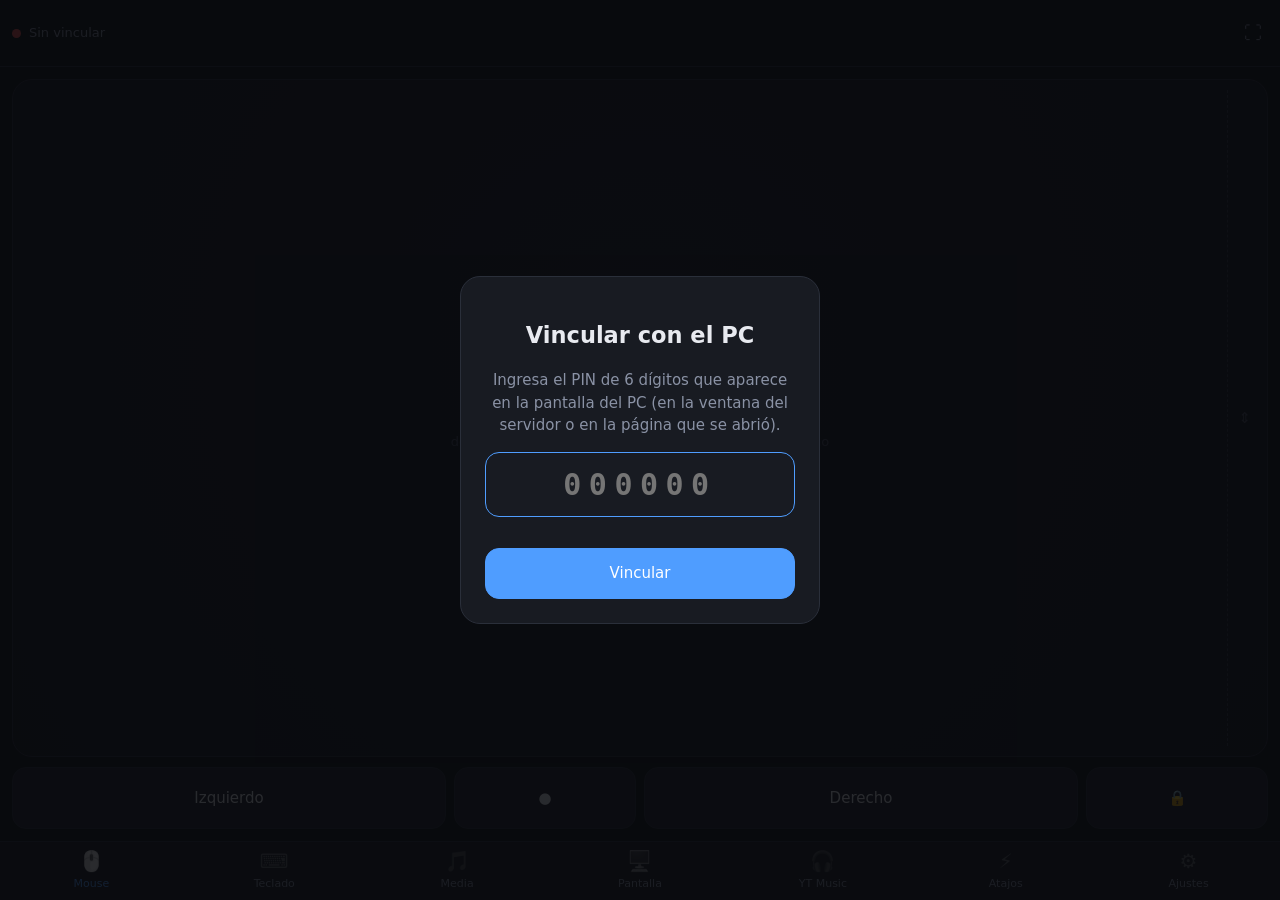
<file: web/index.html>
<!doctype html>
<html lang="es">
<head>
<meta charset="utf-8">
<meta name="viewport" content="width=device-width,initial-scale=1,maximum-scale=1,user-scalable=no,viewport-fit=cover,interactive-widget=resizes-content">
<meta name="theme-color" content="#0f1115">
<meta name="mobile-web-app-capable" content="yes">
<title>Control PC</title>
<link rel="manifest" href="manifest.webmanifest">
<link rel="icon" href="icon.svg" type="image/svg+xml">
<link rel="stylesheet" href="style.css">
</head>
<body>

<header class="top">
  <span id="dot" class="dot"></span>
  <span id="status">Conectando…</span>
  <span id="pcname" class="pcname"></span>
  <span id="latency" class="latency"></span>
  <button id="fullscreen" class="icon-btn" aria-label="Pantalla completa">⛶</button>
</header>

<main>
  <!-- ============================ MOUSE ============================ -->
  <section id="tab-mouse" class="panel active">
    <div id="pad" class="pad">
      <div class="pad-hint">
        1 dedo: mover · toque: clic<br>
        2 dedos: scroll · toque con 2: clic derecho<br>
        doble toque y arrastrar: arrastrar · mantener: clic derecho
      </div>
      <div id="strip" class="strip"><span>⇕</span></div>
    </div>
    <div class="mbtns">
      <button data-hold="l">Izquierdo</button>
      <button data-hold="m" class="narrow">●</button>
      <button data-hold="r">Derecho</button>
      <button id="draglock" class="narrow" title="Mantener clic izquierdo">🔒</button>
      <button id="gyro" class="narrow" title="Mantén presionado y mueve el celular" hidden>🎯</button>
    </div>
  </section>

  <!-- ============================ TECLADO ============================ -->
  <section id="tab-keys" class="panel scroll">
    <label class="lbl" for="live">Escribe aquí (se envía al instante)</label>
    <input id="live" class="live" type="text" autocomplete="off" autocorrect="off" autocapitalize="off" spellcheck="false" placeholder="Toca para abrir el teclado…">

    <div class="mods">
      <button class="mod" data-mod="ctrl">Ctrl</button>
      <button class="mod" data-mod="alt">Alt</button>
      <button class="mod" data-mod="shift">Shift</button>
      <button class="mod" data-mod="win">Win</button>
    </div>

    <div class="grid g5">
      <button data-key="esc">Esc</button>
      <button data-key="tab">Tab</button>
      <button data-key="backspace" data-repeat>⌫</button>
      <button data-key="delete" data-repeat>Supr</button>
      <button data-key="enter">⏎</button>
    </div>
    <div class="arrows">
      <button data-key="home">Inicio</button>
      <button data-key="up" data-repeat>▲</button>
      <button data-key="end">Fin</button>
      <button data-key="pageup">RePág</button>
      <button data-key="left" data-repeat>◀</button>
      <button data-key="down" data-repeat>▼</button>
      <button data-key="right" data-repeat>▶</button>
      <button data-key="pagedown">AvPág</button>
    </div>
    <div class="grid g2">
      <button data-key="space" class="wide">Espacio</button>
      <button data-key="menu">Menú ≡</button>
    </div>

    <details class="box">
      <summary>Teclas F1 – F12</summary>
      <div class="grid g6" id="fkeys"></div>
    </details>

    <details class="box">
      <summary>Enviar texto largo / pegar</summary>
      <textarea id="bulk" rows="4" placeholder="Escribe o pega un texto, enlace, etc."></textarea>
      <div class="grid g2">
        <button id="bulk-send" class="primary">Escribir en el PC</button>
        <button id="bulk-send-enter">Escribir + Enter</button>
      </div>
    </details>

    <details class="box">
      <summary>Portapapeles compartido</summary>
      <div class="grid g2">
        <button id="clip-to-pc">📋 Celular → PC</button>
        <button id="clip-from-pc">📥 PC → Celular</button>
      </div>
      <p class="note" id="clip-note">Copia algo en un lado y pégalo en el otro (Ctrl+V en el PC).</p>
    </details>
  </section>

  <!-- ============================ MEDIA ============================ -->
  <section id="tab-media" class="panel scroll">
    <div class="media-main">
      <button data-key="prev" class="round">⏮</button>
      <button data-key="playpause" class="round big">⏯</button>
      <button data-key="next" class="round">⏭</button>
    </div>
    <div class="grid g3 vol">
      <button data-key="voldown" data-repeat data-norepeatmods>🔉 −</button>
      <button data-key="volmute">🔇</button>
      <button data-key="volup" data-repeat data-norepeatmods>🔊 +</button>
    </div>
    <div class="grid g3">
      <button data-key="left" data-repeat>⏪ −5s</button>
      <button data-key="stop">⏹ Stop</button>
      <button data-key="right" data-repeat>+5s ⏩</button>
    </div>
    <div class="grid g3">
      <button data-key="space">␣ Pausa (web)</button>
      <button data-key="f">⛶ F</button>
      <button data-key="f11">F11</button>
    </div>
    <p class="note">⏮ ⏯ ⏭ funcionan con Spotify, YouTube, VLC, etc. Los botones de ±5s y “Pausa (web)” envían ←/→/Espacio a la ventana activa.</p>
  </section>

  <!-- ============================ PANTALLA DEL PC ============================ -->
  <section id="tab-screen" class="panel scr-panel">
    <div id="scr-wrap" class="scr-wrap">
      <div id="scr-stage" class="scr-stage">
        <img id="scr-img" alt="" draggable="false">
        <video id="scr-video" autoplay playsinline muted hidden></video>
      </div>
      <div id="scr-msg" class="scr-msg">Abre esta pestaña para ver la pantalla del PC</div>
    </div>
    <div id="scr-keys" class="scr-keys" hidden>
      <input id="scr-live" type="text" placeholder="Escribe aquí: va directo al PC" autocomplete="off" autocapitalize="off" spellcheck="false" enterkeyhint="send">
    </div>
    <div class="scr-bar">
      <span id="scr-mode" class="scr-badge">Imágenes</span>
      <button id="scr-fit" aria-label="Quitar el zoom">⤢</button>
      <button data-key="esc">Esc</button>
      <button id="scr-kbd" aria-label="Teclado">⌨️</button>
      <button id="scr-full" class="primary" aria-label="Pantalla completa horizontal">⛶ Horizontal</button>
    </div>
  </section>

  <!-- ============================ YOUTUBE MUSIC ============================ -->
  <section id="tab-music" class="panel scroll">
    <div id="ytm-noext" class="box ytm-msg" hidden>
      <b>YouTube Music no está abierto en el PC</b>
      <button class="primary ytm-open" style="width:100%;margin-top:10px">Abrir YouTube Music en el PC</button>
      <p>Se abre en el navegador predeterminado del PC. Si ya está abierto y sigue este aviso, falta instalar la extensión <b>Control PC - YouTube Music</b> en ese navegador (ver LEEME.md).</p>
    </div>
    <div id="ytm-notab" class="box ytm-msg" hidden>
      <b>YouTube Music no está abierto en el PC</b>
      <button class="primary ytm-open" style="width:100%;margin-top:10px">Abrir YouTube Music en el PC</button>
    </div>

    <div id="ytm-player" class="ytm-player" hidden>
      <div class="ytm-top">
        <img id="ytm-art" class="ytm-art" alt="" referrerpolicy="no-referrer">
        <div class="ytm-meta">
          <div id="ytm-title" class="ytm-title">Nada sonando</div>
          <div id="ytm-artist" class="ytm-artist">Busca una canción abajo</div>
        </div>
      </div>
      <input type="range" id="ytm-seek" min="0" max="100" step="1" value="0" aria-label="Progreso">
      <div class="ytm-times"><span id="ytm-cur">0:00</span><span id="ytm-dur">0:00</span></div>
      <div class="ytm-ctrls">
        <button data-ytm="shuffle" class="ytm-sm" aria-label="Aleatorio">🔀</button>
        <button data-ytm="prev" class="round" aria-label="Anterior">⏮</button>
        <button data-ytm="playpause" id="ytm-pp" class="round big" aria-label="Reproducir o pausar">▶</button>
        <button data-ytm="next" class="round" aria-label="Siguiente">⏭</button>
        <button data-ytm="repeat" id="ytm-repeat" class="ytm-sm" aria-label="Repetir">🔁</button>
      </div>
      <div class="ytm-row2">
        <button data-ytm="dislike" id="ytm-dislike" class="ytm-sm" aria-label="No me gusta">👎</button>
        <span class="ytm-volicon">🔈</span>
        <input type="range" id="ytm-vol" min="0" max="100" step="1" aria-label="Volumen de YouTube Music">
        <button data-ytm="like" id="ytm-like" class="ytm-sm" aria-label="Me gusta">👍</button>
      </div>
    </div>

    <form id="ytm-search-form" class="ytm-search">
      <input id="ytm-q" type="search" placeholder="Buscar canciones, artistas…" enterkeyhint="search" autocomplete="off">
      <button class="primary" type="submit">Buscar</button>
    </form>
    <p id="ytm-note" class="note"></p>
    <div id="ytm-results" class="ytm-list"></div>

    <details class="box" id="ytm-pl-box">
      <summary>Mis listas de reproducción</summary>
      <div class="ytm-pl-bar">
        <button id="ytm-pl-back" hidden>‹ Mis listas</button>
        <button id="ytm-pl-playall" class="primary" hidden>▶ Reproducir</button>
        <button id="ytm-pl-refresh">Actualizar</button>
      </div>
      <div id="ytm-pl-title" class="ytm-pl-title" hidden></div>
      <input id="ytm-pl-q" class="ytm-pl-q" type="search" placeholder="Buscar en mis listas…" enterkeyhint="search" autocomplete="off">
      <div id="ytm-pl-status" class="ytm-pl-status" hidden></div>
      <div id="ytm-pl" class="ytm-list"></div>
      <button id="ytm-pl-more" class="ytm-pl-morebtn" hidden>Mostrar más</button>
    </details>

    <details class="box" id="ytm-queue-box">
      <summary>Cola de reproducción</summary>
      <button id="ytm-queue-refresh" style="width:100%;min-height:40px;padding:8px">Actualizar</button>
      <div id="ytm-queue" class="ytm-list"></div>
    </details>
  </section>

  <!-- ============================ ATAJOS ============================ -->
  <section id="tab-more" class="panel scroll">
    <h3>Ventanas</h3>
    <div class="grid g3">
      <button id="alttab-back">⇤ Ant.</button>
      <button id="alttab" class="primary">Alt+Tab</button>
      <button data-combo="win+tab">Vista tareas</button>
      <button data-combo="win+d">Escritorio</button>
      <button data-combo="win+e">Explorador</button>
      <button data-combo="alt+f4" data-confirm="¿Cerrar la ventana activa (Alt+F4)?">Cerrar ✕</button>
    </div>

    <h3>Edición</h3>
    <div class="grid g3">
      <button data-combo="ctrl+c">Copiar</button>
      <button data-combo="ctrl+v">Pegar</button>
      <button data-combo="ctrl+x">Cortar</button>
      <button data-combo="ctrl+z">Deshacer</button>
      <button data-combo="ctrl+y">Rehacer</button>
      <button data-combo="ctrl+a">Selec. todo</button>
      <button data-combo="ctrl+s">Guardar</button>
      <button data-combo="ctrl+f">Buscar</button>
      <button data-combo="win+shift+s">Captura</button>
    </div>

    <h3>Navegador</h3>
    <div class="grid g3">
      <button data-combo="alt+left">← Atrás</button>
      <button data-combo="ctrl+t">Nueva pestaña</button>
      <button data-combo="alt+right">Adelante →</button>
      <button data-combo="ctrl+shift+tab">Pestaña ant.</button>
      <button data-combo="ctrl+w">Cerrar pestaña</button>
      <button data-combo="ctrl+tab">Pestaña sig.</button>
      <button data-combo="ctrl+-" data-repeat>Zoom −</button>
      <button data-combo="ctrl+0">Zoom 100%</button>
      <button data-combo="ctrl+=" data-repeat>Zoom +</button>
    </div>

    <h3>Presentación</h3>
    <div class="grid g2 present">
      <button data-key="left" class="tall">◀ Anterior</button>
      <button data-key="right" class="tall primary">Siguiente ▶</button>
    </div>
    <div class="grid g3">
      <button data-key="f5">Iniciar F5</button>
      <button data-key="b">Pantalla negra</button>
      <button data-key="esc">Salir Esc</button>
    </div>

    <h3>Sistema</h3>
    <div class="grid g3">
      <button data-combo="ctrl+shift+esc">Adm. tareas</button>
      <button data-combo="win">Inicio ⊞</button>
      <button data-combo="win+i">Configuración</button>
      <button data-sys="monitor">Apagar pantalla</button>
      <button data-sys="lock" data-confirm="¿Bloquear el PC?">Bloquear 🔒</button>
      <button data-sys="sleep" data-confirm="¿Suspender el PC? Se cortará la conexión." class="danger">Suspender</button>
    </div>
  </section>

  <!-- ============================ AJUSTES ============================ -->
  <section id="tab-settings" class="panel scroll">
    <h3>Puntero</h3>
    <div class="setting">
      <div class="row"><span>Sensibilidad</span><b id="v-sens"></b></div>
      <input type="range" id="s-sens" min="0.3" max="6" step="0.1">
      <p class="help" id="h-sens"></p>
    </div>
    <div class="setting">
      <div class="row"><span>Aceleración</span><b id="v-accel"></b></div>
      <input type="range" id="s-accel" min="0" max="2" step="0.05">
      <p class="help">Movimientos rápidos llegan más lejos; los lentos son precisos. 0 = lineal.</p>
    </div>
    <div class="setting">
      <div class="row"><span>Suavizado del movimiento</span></div>
      <select id="s-smooth">
        <option value="0">Desactivado (respuesta directa)</option>
        <option value="8">Bajo (~8 ms)</option>
        <option value="16">Medio (~16 ms, recomendado)</option>
        <option value="28">Alto (~28 ms, para Wi-Fi inestable)</option>
      </select>
      <p class="help">Reparte el movimiento en pasos pequeños en el PC para que el cursor se deslice sin saltos aunque el Wi-Fi entregue los datos a tirones.</p>
    </div>
    <div class="setting">
      <div class="row"><span>Sensibilidad de scroll</span><b id="v-scroll"></b></div>
      <input type="range" id="s-scroll" min="0.2" max="5" step="0.1">
    </div>
    <h3>Gestos</h3>
    <label class="toggle"><span>Tocar para hacer clic</span><input type="checkbox" id="s-tap"></label>
    <label class="toggle"><span>Mantener presionado = clic derecho</span><input type="checkbox" id="s-longpress"></label>
    <label class="toggle"><span>Scroll natural (como en el celular)</span><input type="checkbox" id="s-natural"></label>
    <label class="toggle"><span>Barra de scroll en el borde derecho</span><input type="checkbox" id="s-strip"></label>
    <label class="toggle"><span>Vibración al tocar</span><input type="checkbox" id="s-haptic"></label>

    <div id="native-settings" hidden>
      <h3>App Android</h3>
      <div class="setting">
        <div class="row"><span>Botones de volumen del celular</span></div>
        <select id="s-hwvol">
          <option value="volume">Subir / bajar volumen del PC</option>
          <option value="media">Canción siguiente / anterior</option>
          <option value="slides">Diapositiva siguiente / anterior</option>
          <option value="ytmvol">Volumen de YouTube Music</option>
          <option value="scroll">Desplazar (scroll) arriba / abajo</option>
          <option value="off">Desactivado (volumen del celular)</option>
        </select>
      </div>
      <label class="toggle"><span>Mantener la pantalla encendida</span><input type="checkbox" id="s-awake"></label>
      <div class="setting" id="gyro-setting">
        <div class="row"><span>Sensibilidad del giroscopio 🎯</span><b id="v-gyro"></b></div>
        <input type="range" id="s-gyro" min="0.2" max="4" step="0.1">
        <p class="help">Mantén presionado 🎯 en la pestaña Mouse y apunta con el celular como un puntero láser.</p>
      </div>
      <button id="to-launcher" style="width:100%;margin-top:8px">Cambiar de PC</button>
    </div>

    <div class="grid g2" style="margin-top:16px">
      <button id="reset">Restablecer ajustes</button>
      <button id="unpair" class="danger">Desvincular</button>
    </div>
    <p class="note" id="info"></p>
  </section>
</main>

<nav class="tabs">
  <button data-tab="mouse" class="active"><i>🖱️</i>Mouse</button>
  <button data-tab="keys"><i>⌨️</i>Teclado</button>
  <button data-tab="media"><i>🎵</i>Media</button>
  <button data-tab="screen"><i>🖥️</i>Pantalla</button>
  <button data-tab="music"><i>🎧</i>YT Music</button>
  <button data-tab="more"><i>⚡</i>Atajos</button>
  <button data-tab="settings"><i>⚙️</i>Ajustes</button>
</nav>

<div id="overlay" class="overlay hidden">
  <div class="overlay-card">
    <h2 id="ov-title">Sin conexión</h2>
    <p id="ov-text"></p>
    <div id="ov-pin" hidden>
      <input id="pin" class="live pin-input" inputmode="numeric" maxlength="7" autocomplete="one-time-code" placeholder="000000">
      <p id="pin-error" class="pin-error"></p>
      <button id="pin-go" class="primary">Vincular</button>
    </div>
    <button id="ov-retry" class="primary">Reintentar</button>
    <button id="ov-home" hidden>Elegir otro PC</button>
  </div>
</div>

<script src="app.js"></script>
</body>
</html>
</file>
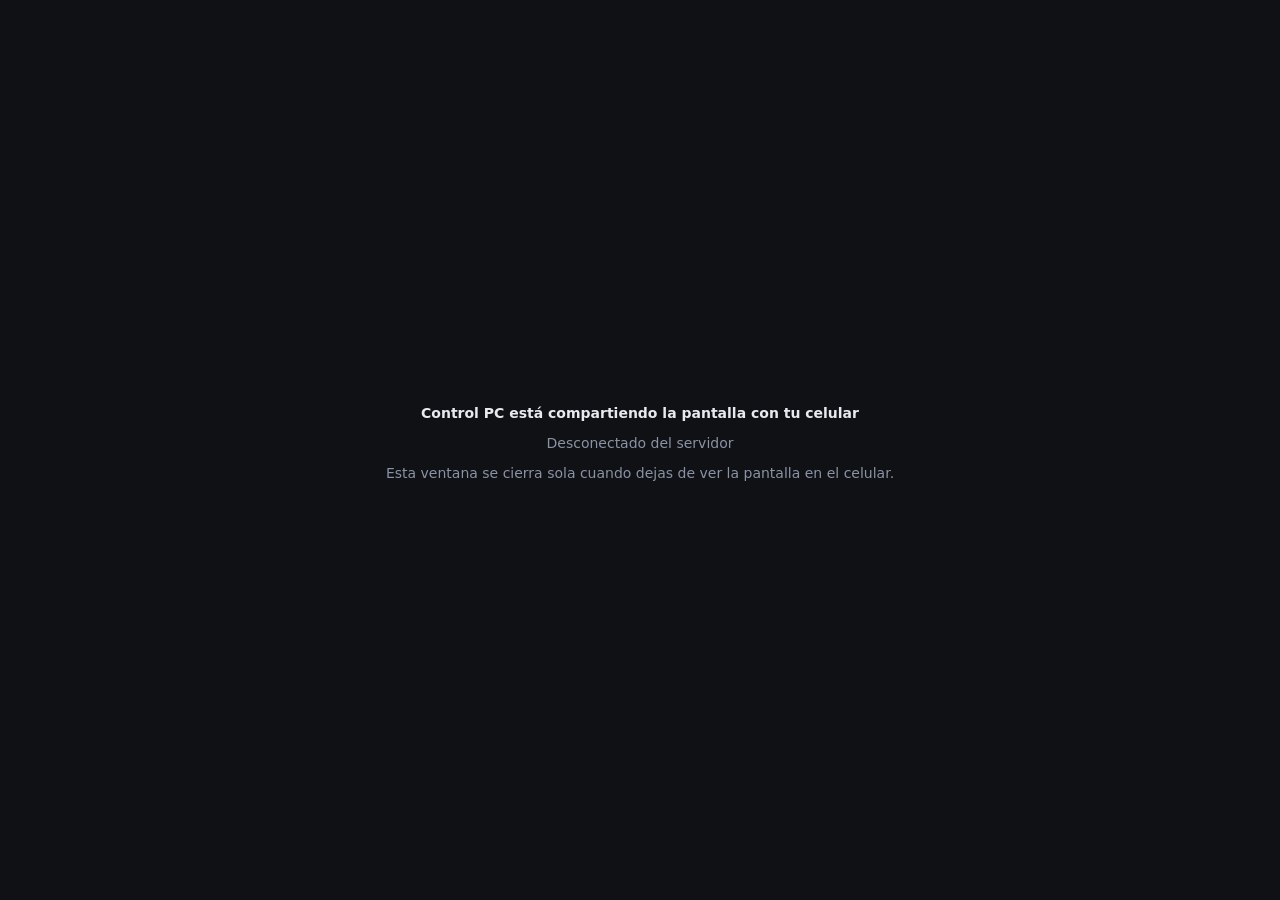
<file: web/share.html>
<!doctype html>
<html lang="es">
<head>
<meta charset="utf-8">
<title>Control PC · compartiendo pantalla</title>
<style>
  :root { color-scheme: dark; }
  body { margin: 0; background: #0f1115; color: #e8eaf0; font: 14px system-ui, sans-serif; display: grid; place-items: center; height: 100vh; text-align: center; }
  p { color: #8a92a5; }
</style>
</head>
<body>
<div>
  <b>Control PC está compartiendo la pantalla con tu celular</b>
  <p id="st">Iniciando…</p>
  <p>Esta ventana se cierra sola cuando dejas de ver la pantalla en el celular.</p>
</div>
<script src="share.js"></script>
</body>
</html>
</file>
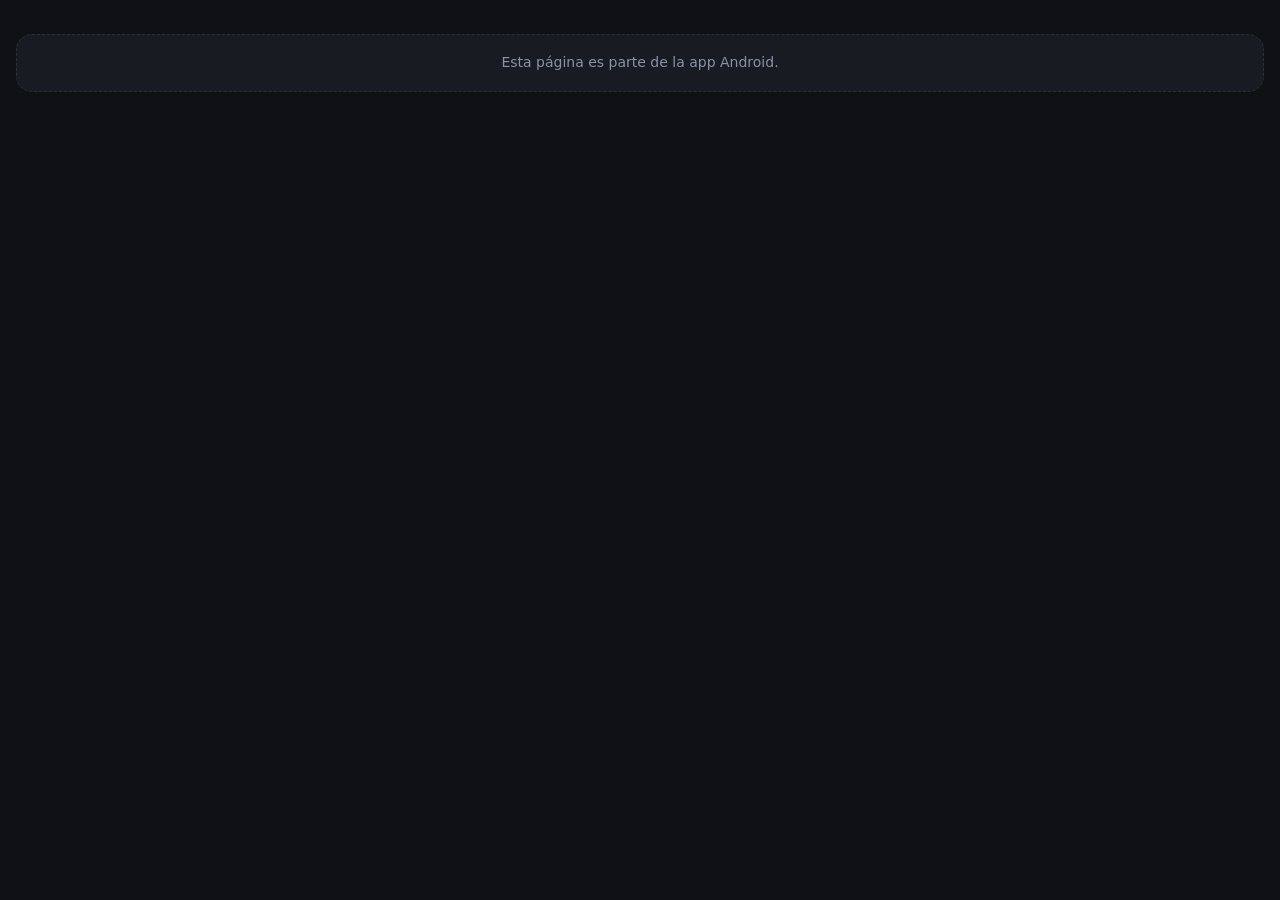
<file: android/assets/launcher.html>
<!doctype html>
<html lang="es">
<head>
<meta charset="utf-8">
<meta name="viewport" content="width=device-width,initial-scale=1,maximum-scale=1,user-scalable=no">
<title>Control PC</title>
<style>
:root { color-scheme: dark; --bg:#0f1115; --surface:#181b22; --surface2:#20242d; --border:#2a2f3a; --text:#e8eaf0; --muted:#8a92a5; --accent:#4f9dff; --ok:#3ccf7a; --bad:#ef5350; }
* { box-sizing: border-box; -webkit-tap-highlight-color: transparent; }
body { margin:0; background:var(--bg); color:var(--text); font:15px/1.4 system-ui,Roboto,sans-serif; padding:20px 16px 32px; user-select:none; }
h1 { font-size:24px; margin:8px 0 2px; }
.sub { color:var(--muted); margin:0 0 20px; font-size:14px; }
.bar { display:flex; justify-content:space-between; align-items:center; margin:18px 0 8px; }
.bar h2 { font-size:13px; text-transform:uppercase; letter-spacing:.06em; color:var(--muted); margin:0; }
button { font:inherit; color:var(--text); background:var(--surface2); border:1px solid var(--border); border-radius:12px; padding:10px 14px; }
button:active { background:var(--border); }
button.primary { background:var(--accent); border-color:var(--accent); color:#fff; }
.pc { display:flex; align-items:center; gap:12px; background:var(--surface); border:1px solid var(--border); border-radius:16px; padding:14px; margin-bottom:10px; }
.pc:active { background:var(--surface2); }
.pc .ic { width:44px; height:44px; border-radius:12px; background:#1d2a3d; display:grid; place-items:center; font-size:22px; flex:none; }
.pc .meta { flex:1; min-width:0; }
.pc .name { font-weight:600; font-size:16px; overflow:hidden; text-overflow:ellipsis; white-space:nowrap; }
.pc .addr { color:var(--muted); font-size:13px; }
.tag { font-size:11px; padding:2px 8px; border-radius:20px; margin-left:6px; vertical-align:2px; }
.tag.on { background:#1b3a29; color:var(--ok); }
.tag.off { background:#2a2f3a; color:var(--muted); }
.x { background:none; border:0; color:var(--muted); font-size:18px; padding:8px; }
.empty, .msg { color:var(--muted); background:var(--surface); border:1px dashed var(--border); border-radius:16px; padding:18px; text-align:center; font-size:14px; }
.msg { border-style:solid; border-color:#4a2b2b; color:#f2a5a3; margin-bottom:12px; }
.manual { display:grid; grid-template-columns:1fr 90px; gap:8px; }
input { font:inherit; font-size:16px; color:var(--text); background:var(--surface); border:1px solid var(--border); border-radius:12px; padding:12px; outline:none; width:100%; user-select:text; }
input:focus { border-color:var(--accent); }
.manual button { grid-column:1 / -1; }
.help { color:var(--muted); font-size:13px; line-height:1.6; margin-top:22px; }
.help b { color:var(--text); }
.spin { display:inline-block; width:14px; height:14px; border:2px solid var(--muted); border-top-color:transparent; border-radius:50%; animation:r .8s linear infinite; vertical-align:-2px; margin-right:6px; }
@keyframes r { to { transform:rotate(360deg); } }
</style>
</head>
<body>
<h1>Control PC</h1>
<p class="sub">Mouse, teclado y multimedia para tu PC</p>

<div id="msg" class="msg" hidden></div>

<div class="bar"><h2>PCs en tu red</h2><button id="scan">Buscar</button></div>
<div id="list"></div>

<div class="bar"><h2>Conectar por IP</h2></div>
<div class="manual">
  <input id="ip" inputmode="decimal" placeholder="192.168.1.50" autocomplete="off">
  <input id="port" inputmode="numeric" value="8765">
  <button id="go" class="primary">Conectar</button>
</div>

<p class="help">
  1. En el PC abre <b>Iniciar servidor.bat</b>.<br>
  2. Conecta el celular a la <b>misma red Wi-Fi</b>.<br>
  3. Elige tu PC e ingresa el <b>PIN</b> que muestra la pantalla del PC (solo la primera vez).
</p>

<script>
'use strict';
const N = window.AndroidRC;
const $ = (s) => document.querySelector(s);
let saved = { pcs: {}, last: '' };
let found = [];
let scanning = false;

const message = decodeURIComponent(location.hash.slice(1) || '');
if (message) { $('#msg').textContent = message; $('#msg').hidden = false; }

function loadSaved() { try { saved = JSON.parse(N.saved()); } catch (e) { saved = { pcs: {}, last: '' }; } }
const esc = (s) => String(s).replace(/[&<>"']/g, (c) => ({ '&': '&amp;', '<': '&lt;', '>': '&gt;', '"': '&quot;', "'": '&#39;' }[c]));

function render() {
  const items = new Map();
  for (const [id, pc] of Object.entries(saved.pcs || {})) items.set(id, { id, ...pc, saved: true, online: false });
  for (const f of found) {
    const cur = items.get(f.id) || { id: f.id, saved: false };
    items.set(f.id, { ...cur, name: f.name, host: f.host, port: f.port, online: true });
  }
  const list = [...items.values()].sort((a, b) => (b.online - a.online) || (b.id === saved.last) - (a.id === saved.last));
  if (!list.length) {
    $('#list').innerHTML = `<div class="empty">${scanning ? '<span class="spin"></span>Buscando PCs…' : 'No se encontró ningún PC. Revisa que el servidor esté abierto, o conéctate por IP.'}</div>`;
    return;
  }
  $('#list').innerHTML = list.map((pc) => `
    <div class="pc" data-id="${esc(pc.id)}" data-host="${esc(pc.host)}" data-port="${esc(pc.port)}" data-saved="${pc.saved ? 1 : 0}">
      <div class="ic">🖥️</div>
      <div class="meta">
        <div class="name">${esc(pc.name || 'PC')}${pc.online ? '<span class="tag on">En la red</span>' : '<span class="tag off">No visto</span>'}</div>
        <div class="addr">${esc(pc.host)}:${esc(pc.port)}${pc.saved ? ' · vinculado' : ' · requiere PIN'}</div>
      </div>
      ${pc.saved ? '<button class="x" data-forget="1" aria-label="Olvidar">✕</button>' : ''}
    </div>`).join('') + (scanning ? '<div class="empty"><span class="spin"></span>Buscando…</div>' : '');
}

$('#list').addEventListener('click', (e) => {
  const card = e.target.closest('.pc');
  if (!card) return;
  if (e.target.closest('[data-forget]')) {
    if (confirm('¿Olvidar este PC? Tendrás que ingresar el PIN de nuevo.')) { N.forget(card.dataset.id); loadSaved(); render(); }
    return;
  }
  N.vibrate(10);
  if (card.dataset.saved === '1') N.open(card.dataset.id);
  else N.openAddress(card.dataset.host, parseInt(card.dataset.port, 10) || 8765);
});

function scan() {
  if (scanning) return;
  scanning = true; render();
  N.discover();
}
window.onDiscovered = (list) => {
  scanning = false;
  found = list || [];
  loadSaved();
  render();
  const auto = N.autoOpen();
  if (auto && !message && saved.last && found.some((f) => f.id === saved.last) && saved.pcs[saved.last]) {
    N.open(saved.last);
  }
};

$('#scan').addEventListener('click', scan);
$('#go').addEventListener('click', () => {
  const ip = $('#ip').value.trim();
  const port = parseInt($('#port').value, 10) || 8765;
  if (!/^[\w.\-:]+$/.test(ip)) { $('#ip').focus(); return; }
  N.openAddress(ip, port);
});

if (!N) {
  document.body.innerHTML = '<p class="empty">Esta página es parte de la app Android.</p>';
} else {
  loadSaved();
  render();
  scan();
}
</script>
</body>
</html>
</file>
<file: web/style.css>
:root {
  color-scheme: dark;
  --bg: #0f1115;
  --surface: #181b22;
  --surface2: #20242d;
  --border: #2a2f3a;
  --text: #e8eaf0;
  --muted: #8a92a5;
  --accent: #4f9dff;
  --accent-press: #2f7de0;
  --ok: #3ccf7a;
  --warn: #f0b429;
  --bad: #ef5350;
  --radius: 14px;
}
* { box-sizing: border-box; -webkit-tap-highlight-color: transparent; }
html, body { height: 100%; margin: 0; }
body {
  background: var(--bg);
  color: var(--text);
  font: 15px/1.35 system-ui, -apple-system, "Segoe UI", Roboto, sans-serif;
  display: flex; flex-direction: column;
  height: 100dvh;
  overflow: hidden;
  user-select: none; -webkit-user-select: none;
  overscroll-behavior: none;
}

/* ---------- barra superior ---------- */
.top {
  display: flex; align-items: center; gap: 8px;
  padding: calc(env(safe-area-inset-top) + 8px) 12px 8px;
  font-size: 13px; color: var(--muted);
  border-bottom: 1px solid var(--border);
}
.dot { width: 9px; height: 9px; border-radius: 50%; background: var(--warn); flex: none; }
.dot.ok { background: var(--ok); }
.dot.bad { background: var(--bad); }
.pcname { color: var(--text); font-weight: 600; overflow: hidden; text-overflow: ellipsis; white-space: nowrap; }
.latency { margin-left: auto; font-variant-numeric: tabular-nums; }
.icon-btn { background: none; border: 0; color: var(--muted); font-size: 18px; padding: 2px 6px; }

/* ---------- paneles ---------- */
main { flex: 1; min-height: 0; position: relative; }
.panel { display: none; position: absolute; inset: 0; padding: 12px; }
.panel.active { display: flex; flex-direction: column; gap: 10px; }
.panel.scroll { overflow-y: auto; -webkit-overflow-scrolling: touch; }
.panel.scroll.active { display: block; }
.panel.scroll > * + * { margin-top: 10px; }
h3 { margin: 18px 0 8px; font-size: 13px; text-transform: uppercase; letter-spacing: .06em; color: var(--muted); }
.panel.scroll > h3:first-child { margin-top: 4px; }

/* ---------- botones ---------- */
button {
  font: inherit; color: var(--text);
  background: var(--surface2);
  border: 1px solid var(--border);
  border-radius: var(--radius);
  padding: 14px 6px;
  min-height: 50px;
  touch-action: manipulation;
  transition: transform .05s, background .1s;
}
button:active, button.pressed { background: var(--border); transform: scale(.97); }
button.primary { background: var(--accent); border-color: var(--accent); color: #fff; }
button.primary:active { background: var(--accent-press); }
button.danger { color: var(--bad); }
button.on { background: var(--accent); border-color: var(--accent); color: #fff; }

.grid { display: grid; gap: 8px; }
.g2 { grid-template-columns: repeat(2, 1fr); }
.g3 { grid-template-columns: repeat(3, 1fr); }
.g5 { grid-template-columns: repeat(5, 1fr); }
.g6 { grid-template-columns: repeat(6, 1fr); }
.g6 button { padding: 10px 2px; min-height: 44px; font-size: 13px; }

/* ---------- touchpad ---------- */
.pad {
  flex: 1; position: relative;
  background: radial-gradient(circle at 50% 40%, #1c2029, #15181e);
  border: 1px solid var(--border);
  border-radius: 20px;
  touch-action: none;
  overflow: hidden;
}
.pad.touching { border-color: #3a4252; }
.pad-hint {
  position: absolute; inset: 0; display: grid; place-items: center; text-align: center;
  color: #4a5162; font-size: 13px; line-height: 1.8; pointer-events: none; padding: 0 40px;
}
.strip {
  position: absolute; top: 10px; bottom: 10px; right: 6px; width: 34px;
  border-left: 1px dashed #333a48;
  display: grid; place-items: center; color: #4a5162; pointer-events: none;
}
.strip.hidden { display: none; }
.mbtns { display: flex; gap: 8px; }
.mbtns button { min-height: 62px; flex: 2 1 0; min-width: 0; }
.mbtns button.narrow { flex: .8 1 0; }
.mbtns button[hidden] { display: none; }
#gyro.on { background: var(--ok); border-color: var(--ok); }

/* ---------- teclado ---------- */
.lbl { display: block; font-size: 13px; color: var(--muted); margin-bottom: 6px; }
.live, textarea {
  width: 100%; font: inherit; font-size: 17px; color: var(--text);
  background: var(--surface); border: 1px solid var(--border); border-radius: var(--radius);
  padding: 14px; outline: none; user-select: text; -webkit-user-select: text;
}
.live:focus, textarea:focus { border-color: var(--accent); }
textarea { resize: vertical; margin-bottom: 8px; }
.mods { display: grid; grid-template-columns: repeat(4, 1fr); gap: 8px; }
.arrows { display: grid; grid-template-columns: repeat(4, 1fr); gap: 8px; }
.box { background: var(--surface); border: 1px solid var(--border); border-radius: var(--radius); padding: 12px; }
.box summary { color: var(--muted); padding: 4px 0; }
.box[open] summary { margin-bottom: 10px; }

/* ---------- media ---------- */
.media-main { display: flex; justify-content: center; align-items: center; gap: 18px; padding: 18px 0 10px; }
.round { width: 78px; height: 78px; border-radius: 50%; font-size: 28px; padding: 0; }
.round.big { width: 108px; height: 108px; font-size: 40px; background: var(--accent); border-color: var(--accent); }
.vol button { min-height: 64px; font-size: 18px; }
.present .tall { min-height: 110px; font-size: 18px; }
.note { color: var(--muted); font-size: 12.5px; line-height: 1.5; }

/* ---------- ajustes ---------- */
.setting { background: var(--surface); border: 1px solid var(--border); border-radius: var(--radius); padding: 12px 14px; }
.setting .row { display: flex; justify-content: space-between; margin-bottom: 8px; }
.setting b { color: var(--accent); font-variant-numeric: tabular-nums; }
.help { margin: 6px 0 0; font-size: 12.5px; color: var(--muted); }
input[type=range] { width: 100%; accent-color: var(--accent); height: 28px; }
.toggle {
  display: flex; justify-content: space-between; align-items: center; gap: 12px;
  background: var(--surface); border: 1px solid var(--border); border-radius: var(--radius);
  padding: 14px; margin-top: 8px;
}
.toggle input { width: 22px; height: 22px; accent-color: var(--accent); flex: none; }

/* ---------- navegación ---------- */
.tabs {
  display: grid; grid-template-columns: repeat(7, 1fr);
  border-top: 1px solid var(--border); background: var(--surface);
  padding-bottom: env(safe-area-inset-bottom);
}
.tabs button {
  background: none; border: 0; border-radius: 0; min-height: 58px; padding: 6px 0;
  display: flex; flex-direction: column; align-items: center; gap: 2px;
  font-size: 11px; color: var(--muted);
}
.tabs button i { font-style: normal; font-size: 20px; filter: grayscale(1) opacity(.6); }
.tabs button.active { color: var(--accent); }
.tabs button.active i { filter: none; }
.tabs button:active { transform: none; }

/* ---------- YouTube Music ---------- */
[hidden] { display: none !important; }
.ytm-msg p { color: var(--muted); font-size: 13px; line-height: 1.5; margin: 6px 0 0; }
.ytm-msg code { color: var(--accent); }
.ytm-player { background: var(--surface); border: 1px solid var(--border); border-radius: 18px; padding: 14px; }
.ytm-top { display: flex; gap: 14px; align-items: center; margin-bottom: 10px; }
.ytm-art { width: 84px; height: 84px; border-radius: 12px; object-fit: cover; background: var(--surface2); flex: none; }
.ytm-meta { min-width: 0; }
.ytm-title { font-size: 17px; font-weight: 600; line-height: 1.3; display: -webkit-box; -webkit-line-clamp: 2; -webkit-box-orient: vertical; overflow: hidden; }
.ytm-artist { color: var(--muted); font-size: 13.5px; margin-top: 4px; overflow: hidden; text-overflow: ellipsis; white-space: nowrap; }
.ytm-times { display: flex; justify-content: space-between; font-size: 12px; color: var(--muted); font-variant-numeric: tabular-nums; margin-top: -4px; }
.ytm-ctrls { display: flex; justify-content: center; align-items: center; gap: 10px; margin: 8px 0 4px; }
.ytm-ctrls .round { width: 60px; height: 60px; min-height: 0; font-size: 22px; }
.ytm-ctrls .round.big { width: 78px; height: 78px; font-size: 30px; }
.ytm-sm { min-height: 44px; width: 48px; padding: 0; font-size: 18px; background: none; border-color: transparent; opacity: .55; }
.ytm-sm.on { opacity: 1; background: #1d2a3d; border-color: #2d4466; color: var(--text); }
.ytm-row2 { display: flex; align-items: center; gap: 8px; }
.ytm-row2 input[type=range] { flex: 1; }
.ytm-volicon { font-size: 15px; opacity: .7; }
.ytm-search { display: flex; gap: 8px; }
.ytm-search input { flex: 1; min-width: 0; font: inherit; font-size: 16px; color: var(--text); background: var(--surface); border: 1px solid var(--border); border-radius: var(--radius); padding: 12px; outline: none; user-select: text; }
.ytm-search input:focus { border-color: var(--accent); }
.ytm-search button { padding: 0 16px; }
.ytm-list { display: flex; flex-direction: column; gap: 2px; }
.ytm-item { display: flex; align-items: center; gap: 12px; padding: 8px; border-radius: 12px; }
.ytm-item:active { background: var(--surface2); }
.ytm-item.now { background: #1d2a3d; }
.ytm-item img { width: 48px; height: 48px; border-radius: 8px; object-fit: cover; background: var(--surface2); flex: none; }
.ytm-item .t { font-weight: 600; overflow: hidden; text-overflow: ellipsis; white-space: nowrap; }
.ytm-item .s { color: var(--muted); font-size: 12.5px; overflow: hidden; text-overflow: ellipsis; white-space: nowrap; }
.ytm-item > div { min-width: 0; flex: 1; }
.ytm-badge { font-size: 10.5px; color: var(--accent); text-transform: uppercase; letter-spacing: .05em; }

/* ---------- overlay ---------- */
.overlay { position: fixed; inset: 0; background: rgba(8, 9, 12, .85); display: grid; place-items: center; z-index: 10; padding: 24px; }
.overlay.hidden { display: none; }
.overlay-card { background: var(--surface); border: 1px solid var(--border); border-radius: 20px; padding: 24px; max-width: 360px; text-align: center; }
.overlay-card p { color: var(--muted); line-height: 1.5; }
.overlay-card button { width: 100%; margin-top: 8px; }
.overlay-card button[hidden], .overlay-card [hidden] { display: none; }
.pin-input { text-align: center; font: 700 30px/1 ui-monospace, monospace; letter-spacing: .25em; }
.pin-error { color: var(--bad); min-height: 1.2em; margin: 8px 0 0; font-size: 13px; }
select {
  width: 100%; font: inherit; color: var(--text); background: var(--surface2);
  border: 1px solid var(--border); border-radius: 10px; padding: 12px;
}
.ytm-pl-bar { display: flex; gap: 8px; margin-bottom: 6px; }
.ytm-pl-bar button { flex: 1; min-height: 40px; padding: 8px; white-space: nowrap; }
.ytm-pl-title { font-weight: 600; margin: 4px 2px 6px; overflow: hidden; text-overflow: ellipsis; white-space: nowrap; }
.ytm-more { flex: none; min-height: 40px; padding: 0 12px; font-size: 13px; color: var(--muted); background: none; }
.ytm-pl-q { width: 100%; font: inherit; font-size: 16px; color: var(--text); background: var(--bg); border: 1px solid var(--border); border-radius: var(--radius); padding: 10px 12px; outline: none; user-select: text; margin: 2px 0 6px; }
.ytm-pl-q:focus { border-color: var(--accent); }
.ytm-pl-status { color: var(--muted); font-size: 12.5px; margin: 0 2px 4px; }
.ytm-pl-morebtn { width: 100%; min-height: 40px; margin-top: 6px; padding: 8px; }
/* pantalla del PC */
.scr-panel.active { padding: 0; gap: 0; }
.scr-wrap { flex: 1; min-height: 0; position: relative; overflow: hidden; background: #000; touch-action: none; }
.scr-stage { position: absolute; left: 0; top: 0; transform-origin: 0 0; will-change: transform; }
.scr-stage img, .scr-stage video { display: block; width: 100%; height: 100%; object-fit: fill; pointer-events: none; user-select: none; -webkit-user-drag: none; }
.scr-msg { position: absolute; inset: auto 12px 12px; text-align: center; color: var(--muted); font-size: 13px; background: rgba(15,17,21,.85); border-radius: 10px; padding: 8px; }
.scr-keys { padding: 8px 12px 0; }
.scr-keys input { width: 100%; font: inherit; font-size: 16px; color: var(--text); background: var(--surface); border: 1px solid var(--border); border-radius: var(--radius); padding: 10px 12px; outline: none; user-select: text; }
.scr-bar { display: flex; gap: 8px; align-items: center; padding: 8px 12px; }
.scr-bar button { min-height: 40px; padding: 6px 12px; }
.scr-badge { flex: 1; font-size: 12px; color: var(--muted); }
.scr-badge.on { color: var(--ok); }
/* pantalla del PC: modo horizontal a pantalla completa */
body.scr-full .top, body.scr-full .tabs { display: none; }
body.scr-full .scr-bar { position: absolute; top: 8px; right: 8px; padding: 4px; gap: 4px; background: rgba(15,17,21,.55); border-radius: 12px; opacity: .8; }
body.scr-full .scr-bar button { min-height: 36px; padding: 4px 10px; font-size: 14px; }
body.scr-full .scr-badge { display: none; }
body.scr-full .scr-keys { position: absolute; left: 8px; right: 8px; bottom: 8px; padding: 0; }
</file>
